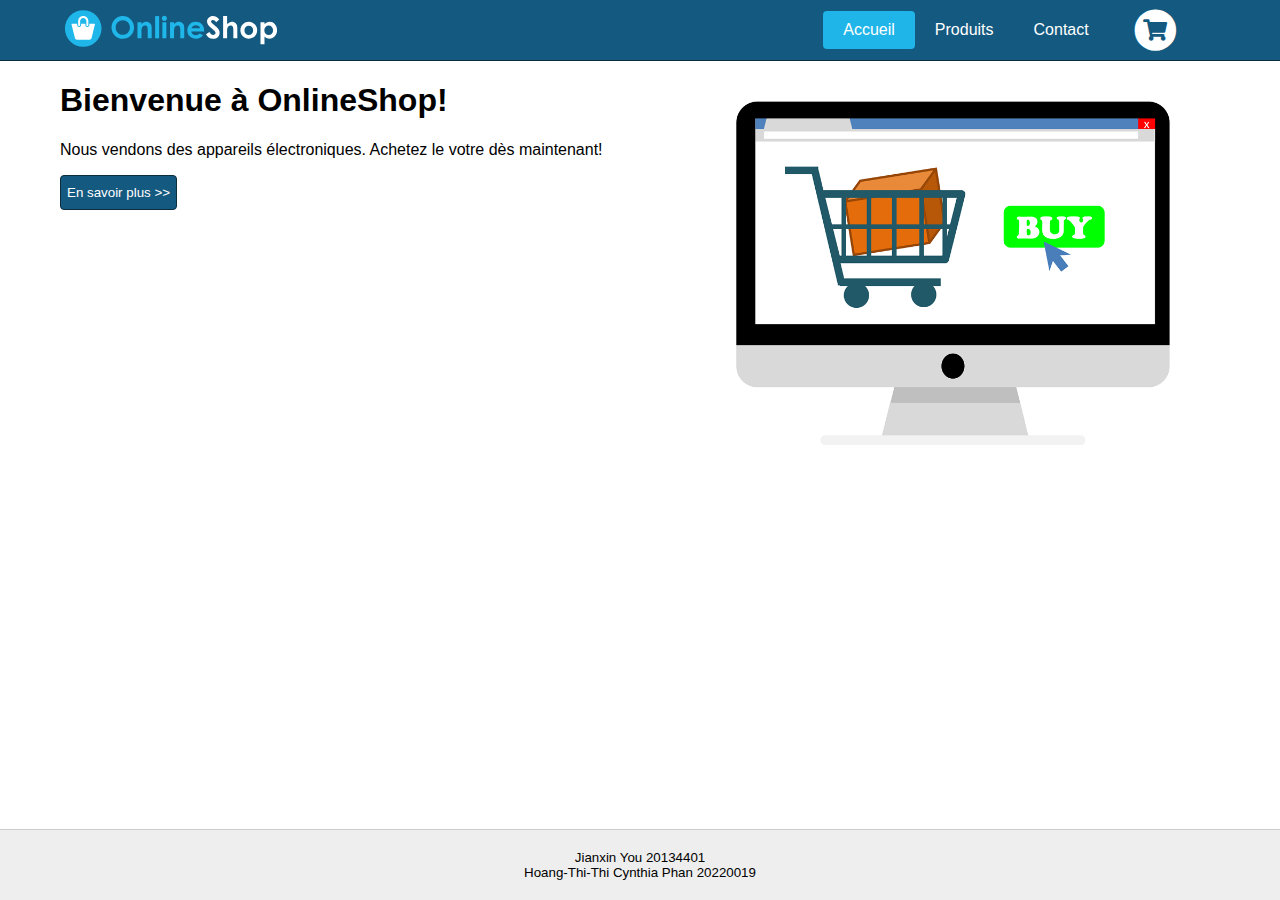
<file: index.html>
<!-- Jianxin You 20134401
Hoang-Thi-Thi Cynthia Phan 20220019 -->

<!DOCTYPE html>

<html lang="fr">

<head>
  <meta charset="UTF-8">
  <title>OnlineShop - Accueil</title>
  <link rel="stylesheet" href="./style.css">
  <link rel="stylesheet" type="text/css" href="https://use.fontawesome.com/releases/v5.3.1/css/all.css">
  <script type="text/javascript" src="./scripts/jquery-3.2.1.min.js"></script>
</head>

<body>
  <header>
    <section class="header--content">
      <a href="./index.html">
        <img class="logo" src="./imgs/logo.svg" alt="Logo du site web">
      </a> 
  
      <nav>
        <a class="active" href="./index.html">Accueil</a>
        <a href="./products.html">Produits</a>
        <a href="./contact.html">Contact</a>
        <a class="shopping-cart" href="./shopping-cart.html" title="Panier">
          <!-- The shopping cart icon and count will appear here. -->
        </a>
      </nav>
    </section>
  </header>
  
  <main class="home">
    <section class="home--content">
      <div>
        <h1>Bienvenue à OnlineShop!</h1>
        <p>Nous vendons des appareils électroniques. Achetez le votre dès maintenant!</p>
        <a href="./products.html">
          <button class="btn">En savoir plus >></button>
        </a>
      </div>
      <img src="./imgs/home.png" alt="Illustration d'un écran d'ordinateur">
    </section>
  </main> 

  <footer>
    <small>Jianxin You 20134401</small>
    <small>Hoang-Thi-Thi Cynthia Phan 20220019</small>
  </footer>
  
  <script type="text/javascript" src="./scripts/header.js"></script>
</body>

</html>
</file>
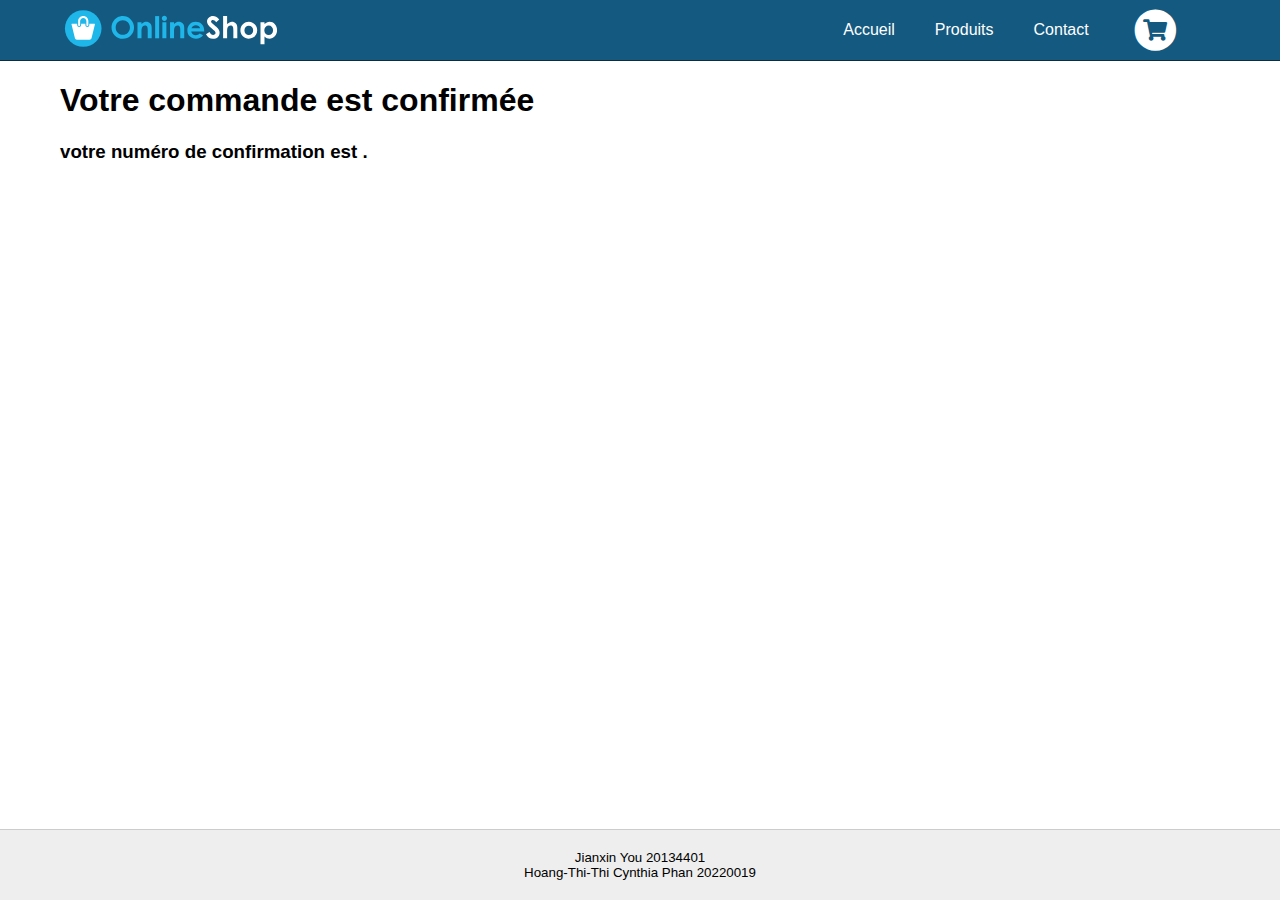
<file: confirmation.html>
<!-- Jianxin You 20134401
Hoang-Thi-Thi Cynthia Phan 20220019 -->

<!DOCTYPE html>

<html lang="fr">

<head>
  <meta charset="UTF-8">
  <title>OnlineShop - Confirmation</title>
  <link rel="stylesheet" href="style.css">
  <link rel="stylesheet" type="text/css" href="https://use.fontawesome.com/releases/v5.3.1/css/all.css">
  <script type="text/javascript" src="./scripts/jquery-3.2.1.min.js"></script>

</head>

<body>
  <header>
    <section class="header--content">
      <a href="./index.html">
        <img class="logo" src="./imgs/logo.svg" alt="Logo du site web">
      </a> 
  
      <nav>
        <a href="./index.html">Accueil</a>
        <a href="./products.html">Produits</a>
        <a href="./contact.html">Contact</a>
        <a class="shopping-cart" href="./shopping-cart.html" title="Panier">
          <!-- The shopping cart icon and count will appear here. -->
        </a>
      </nav>
    </section>
  </header>

  <main>
    <section>
      
      <h1> Votre commande est confirmée <span id="nameSpan"></span></h1>
      <h3>votre numéro de confirmation est <span id="idSpan"></span>.</h3>
    </section>
    <script type="text/javascript" src="./scripts/confirmation.js"></script>
  </main>

  <footer>
    <small>Jianxin You 20134401</small>
    <small>Hoang-Thi-Thi Cynthia Phan 20220019</small>
  </footer>
  
  <script type="text/javascript" src="./scripts/header.js"></script>
</body>

</html>
</file>
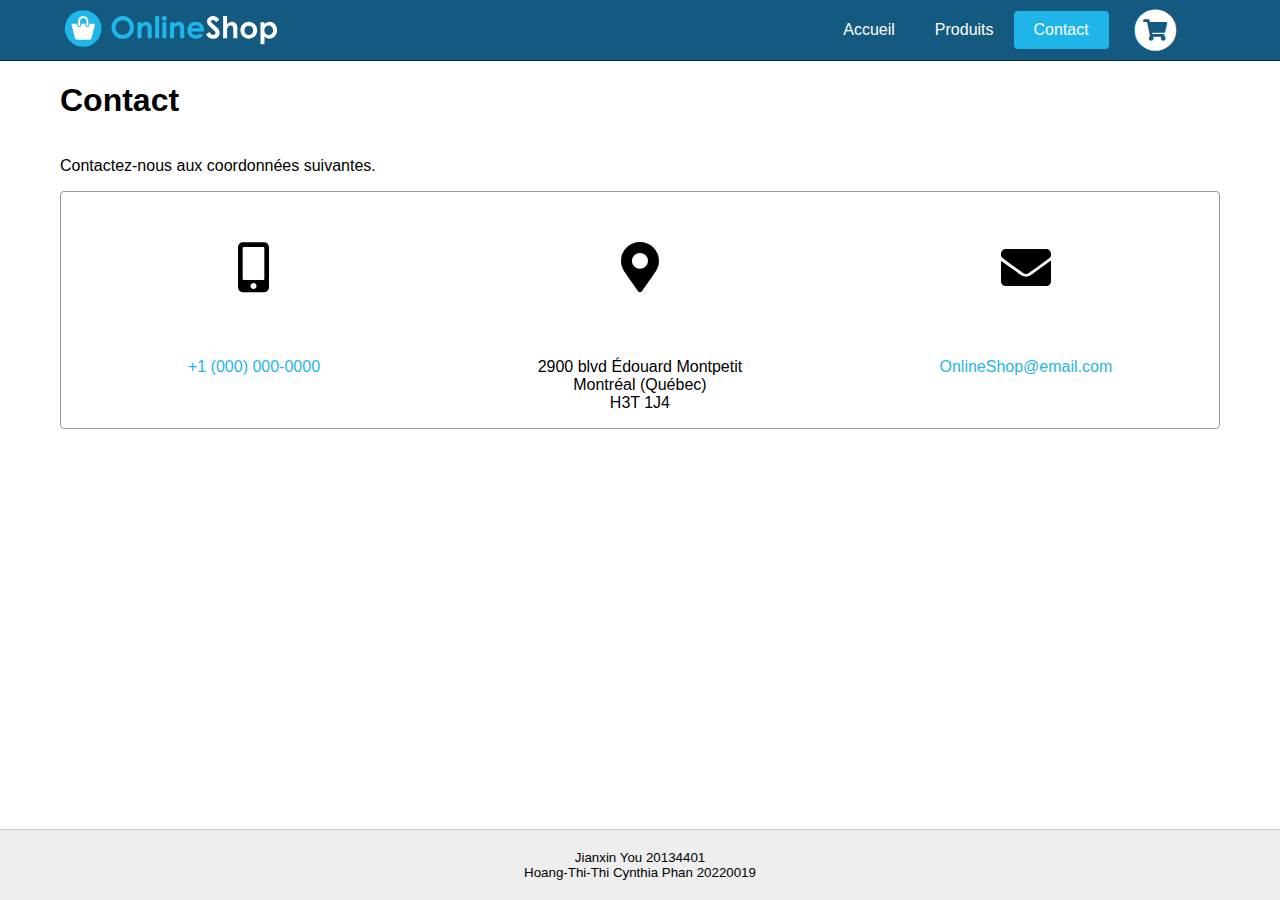
<file: contact.html>
<!-- Jianxin You 20134401
Hoang-Thi-Thi Cynthia Phan 20220019 -->

<!DOCTYPE html>

<html lang="fr">

<head>
  <meta charset="UTF-8">
  <title>OnlineShop - Contact</title>
  <link rel="stylesheet" href="./style.css">
  <link rel="stylesheet" type="text/css" href="https://use.fontawesome.com/releases/v5.3.1/css/all.css">
  <script type="text/javascript" src="./scripts/jquery-3.2.1.min.js"></script>
</head>

<body>
  <header>
    <section class="header--content">
      <a href="./index.html">
        <img class="logo" src="./imgs/logo.svg" alt="Logo du site web">
      </a> 
  
      <nav>
        <a href="./index.html">Accueil</a>
        <a href="./products.html">Produits</a>
        <a class="active" href="./contact.html">Contact</a>
        <a class="shopping-cart" href="./shopping-cart.html" title="Panier">
          <!-- The shopping cart icon and count will appear here. -->
        </a>
      </nav>
    </section>
  </header>

  <main class="contact">
    <article class="contact--article">
      <h1>Contact</h1>
      <p>Contactez-nous aux coordonnées suivantes.</p>

      <div class="contact--content">
        <div class="contact--column">
          <p class="fa fa-mobile-alt"></p>
          <p><a class="links" href="+1 (000) 000-0000">+1 (000) 000-0000</a></p>
        </div>

        <div class="contact--column">
          <p class="fa fa-map-marker-alt"></p>
          <p>
            2900 blvd Édouard Montpetit<br>
            Montréal (Québec)<br>
            H3T 1J4
          </p>
        </div>

        <div class="contact--column">
          <p class="fa fa-envelope"></p>
          <p><a class="links" href="mailto:OnlineShop@email.com">OnlineShop@email.com</a></p>
        </div>
      </div>
    </article>
  </main>

  <footer>
    <small>Jianxin You 20134401</small>
    <small>Hoang-Thi-Thi Cynthia Phan 20220019</small>
  </footer>
  
  <script type="text/javascript" src="./scripts/header.js"></script>
</body>

</html>
</file>
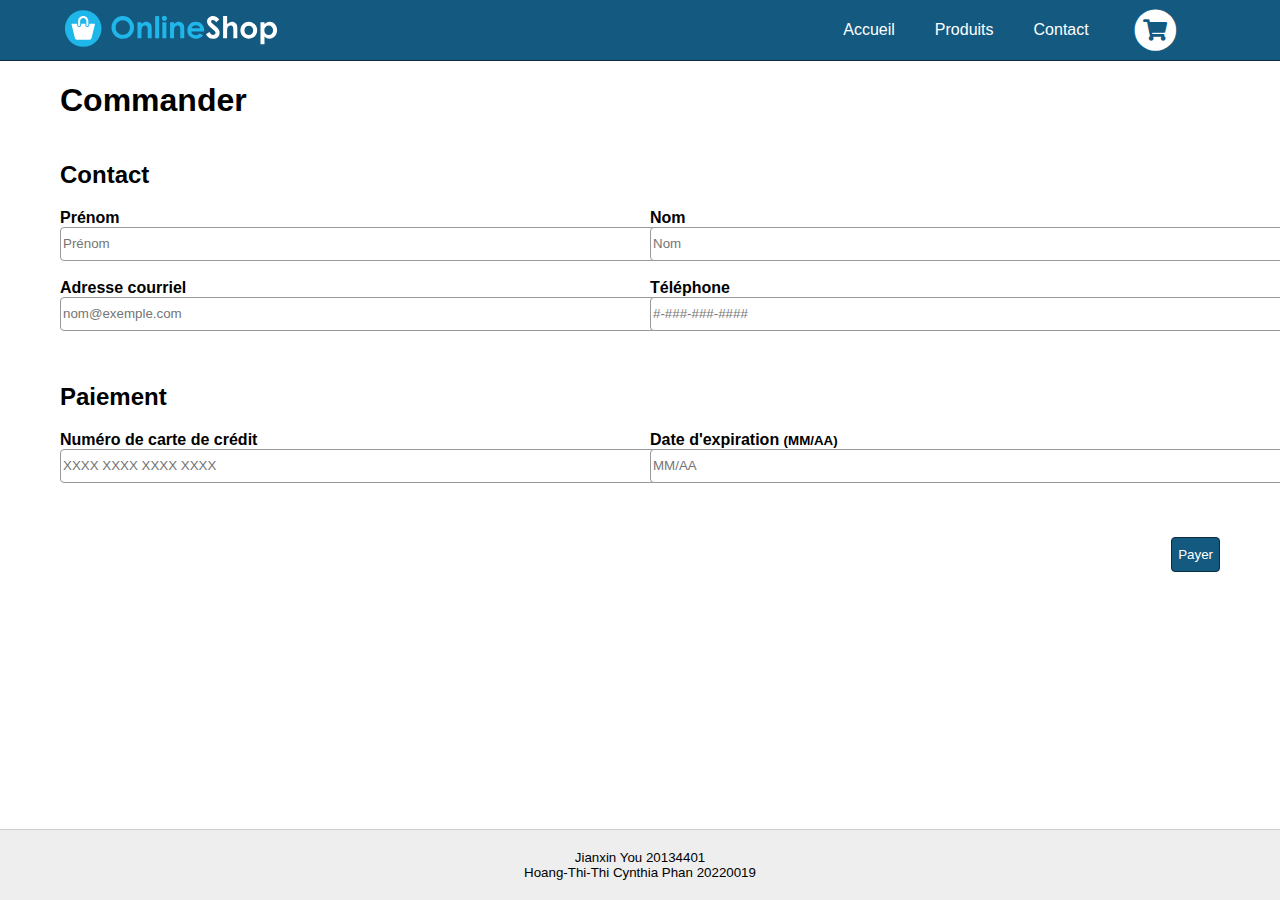
<file: order.html>
<!-- Jianxin You 20134401
Hoang-Thi-Thi Cynthia Phan 20220019 -->

<!DOCTYPE html>

<html lang="fr">

<head>
  <meta charset="UTF-8">
  <title>OnlineShop - Commande</title>
  <link rel="stylesheet" href="./style.css">
  <link rel="stylesheet" type="text/css" href="https://use.fontawesome.com/releases/v5.3.1/css/all.css">
  <script type="text/javascript" src="./scripts/jquery-3.2.1.min.js"></script>
  <script type="text/javascript" src="./scripts/jquery.validate.min.js"></script>
  <script type="text/javascript" src="./scripts/additional-methods.min.js"></script>
  <script type="text/javascript" src="./scripts/messages_fr.js"></script>
  <style>
    .error {
      color: red;
      font-size: 12px;
    }
  </style>
</head>

<body>
  <header>
    <section class="header--content">
      <a href="./index.html">
        <img class="logo" src="./imgs/logo.svg" alt="Logo du site web">
      </a> 
  
      <nav>
        <a href="./index.html">Accueil</a>
        <a href="./products.html">Produits</a>
        <a href="./contact.html">Contact</a>
        <a class="shopping-cart" href="./shopping-cart.html" title="Panier">
          <!-- The shopping cart icon and count will appear here. -->
        </a>
      </nav>
    </section>
  </header>

  <main class="order">
    <h1>Commander</h1>

    <form action="confirmation.html" id = "order-form">
      <section class="order--contact">
        <h2>Contact</h2>
  
        <div class="order--content">
          <div class="column order--column">
            <label for="first-name"><strong>Prénom</strong></label><br>
            <input class="form-control" id="first-name" name="firstName" minlenght='2' type="text" size="83" placeholder="Prénom" required><br><br>
            <input type="hidden" name="formData" value='{"name": ""}'>
            <script>
              // Update the value of the hidden field when the form is submitted
              const form = document.querySelector('form');
              form.addEventListener('submit', function(event) {
                event.preventDefault();
                const name = document.querySelector('input[name="firstName"]').value;
                localStorage.setItem('name', JSON.stringify({ name }));
        
              });
            </script>
            <div class="error"></div>

            <label for="email"><strong>Adresse courriel</strong></label><br>
            <input class="form-control" id="email" name="email" type="email" size="83" placeholder="nom@exemple.com" required><br><br>
            
            
            <div class="error"><br></div>
          </div>
    
          <div class="column">
            <label for="last-name"><strong>Nom</strong></label><br>
            <input class="form-control" id="last-name" name="lastName" type="text" size="85" placeholder="Nom" required><br><br>
            <span class="error"></span>

            <label for="phone"><strong>Téléphone</strong></label><br>
            <input class="form-control" id="phone" name="phone" type="tel" size="85" maxlength="16" placeholder="#-###-###-####" required>
            <br>
            <span class="error"></span>
          </div>

          
        </div>
      </section>
    
      <section class="order--payment">
        <h2>Paiement</h2>
          
        <div class="order--content">
          <div class="column order--column">
            <label for="credit-card"><strong>Numéro de carte de crédit</strong></label><br>
            <input class="form-control" id="credit-card" name="creditCard" type="text" size="83" maxlength="19" placeholder="XXXX XXXX XXXX XXXX" required><br><br>
            <br>
            <span class="error"></span>
          </div>
    
          <div class="column">
            <label for="credit-card-expiry"><strong>Date d'expiration <small>(MM/AA)</small></strong></label><br>
            <input class="form-control" id="credit-card-expiry" name="creditCardExpiry" type="text" placeholder="MM/AA" size="85" required><br><br><br>
            <br>
            <span class="error"></span>
          </div>
        </div>
      </section>
      <div class="order--pay">
        <input class="btn" type="submit" value="Payer"/>
      </div>
    </form>
  </main>

  <footer>
    <small>Jianxin You 20134401</small>
    <small>Hoang-Thi-Thi Cynthia Phan 20220019</small>
  </footer>
  
  <script type="text/javascript" src="./scripts/header.js"></script>
  <script type="text/javascript" src="./scripts/form-handler.js"></script>
</body>

</html>
</file>
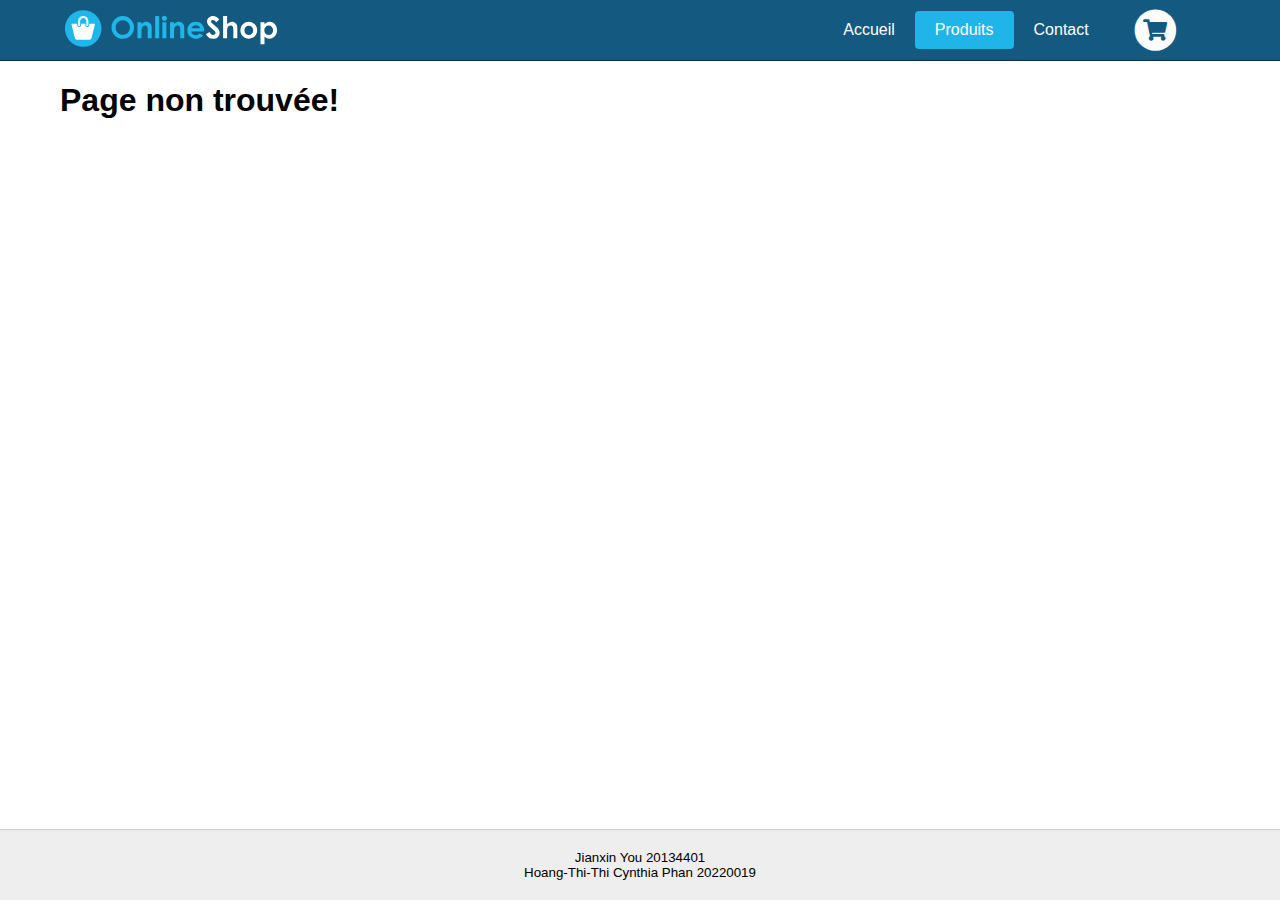
<file: product.html>
<!-- Jianxin You 20134401
Hoang-Thi-Thi Cynthia Phan 20220019 -->

<!DOCTYPE html>

<html lang="fr">

<head>
  <meta charset="UTF-8">
  <title>OnlineShop - Produits</title>
  <link rel="stylesheet" href="./style.css">
  <link rel="stylesheet" type="text/css" href="https://use.fontawesome.com/releases/v5.3.1/css/all.css">
  <script type="text/javascript" src="./scripts/jquery-3.2.1.min.js"></script>
</head>

<body>
  <header>
    <section class="header--content">
      <a href="./index.html">
        <img class="logo" src="./imgs/logo.svg" alt="Logo du site web">
      </a> 
  
      <nav>
        <a href="./index.html">Accueil</a>
        <a class="active" href="./products.html">Produits</a>
        <a href="./contact.html">Contact</a>
        <a class="shopping-cart" href="./shopping-cart.html" title="Panier">
          <!-- The shopping cart icon and count will appear here. -->
        </a>
      </nav>
    </section>
  </header>

  <main class="product">
    <!-- The title "Page non trouvée!" will appear here. -->
    <h1 id="product-name">
      <!-- The product name will appear here. -->
    </h1>

    <div class="product--content">
      <div class="column">
        <!-- The image source will be added to the img tag. -->
        <img id="product-image">
      </div>

      <div class="column">
        <h3>Description</h3>
        <p id="product-desc">
          <!-- The product description will be added here. -->
        </p>
    
        <h3>Caractéristiques</h3>
        <ul id="product-features">
          <!-- The list of the product's features will appear here. -->
        </ul>

        <div class="product--form">
          <p id="product-price">
            <!-- The product price will appear here. -->
          </p>
          <form id="add-to-cart-form">
            <label for="product-quantity">Quantité:</label>
            <input id="product-quantity" class="form-control" type="number" name="quantity" min="1" value="1">
            <input id="add-product" class="btn" type="submit" value="Ajouter"></input>
          </form>
        </div>
      </div>
    </div>

    <dialog id="dialog">
      <p>Le produit a été ajouté au panier.</p>
    </dialog>
  </main>
  
  <footer>
    <small>Jianxin You 20134401</small>
    <small>Hoang-Thi-Thi Cynthia Phan 20220019</small>
  </footer>
  
  <script type="text/javascript" src="./scripts/header.js"></script>
  <script type="text/javascript" src="./scripts/product.js"></script>
</body>

</html>
</file>
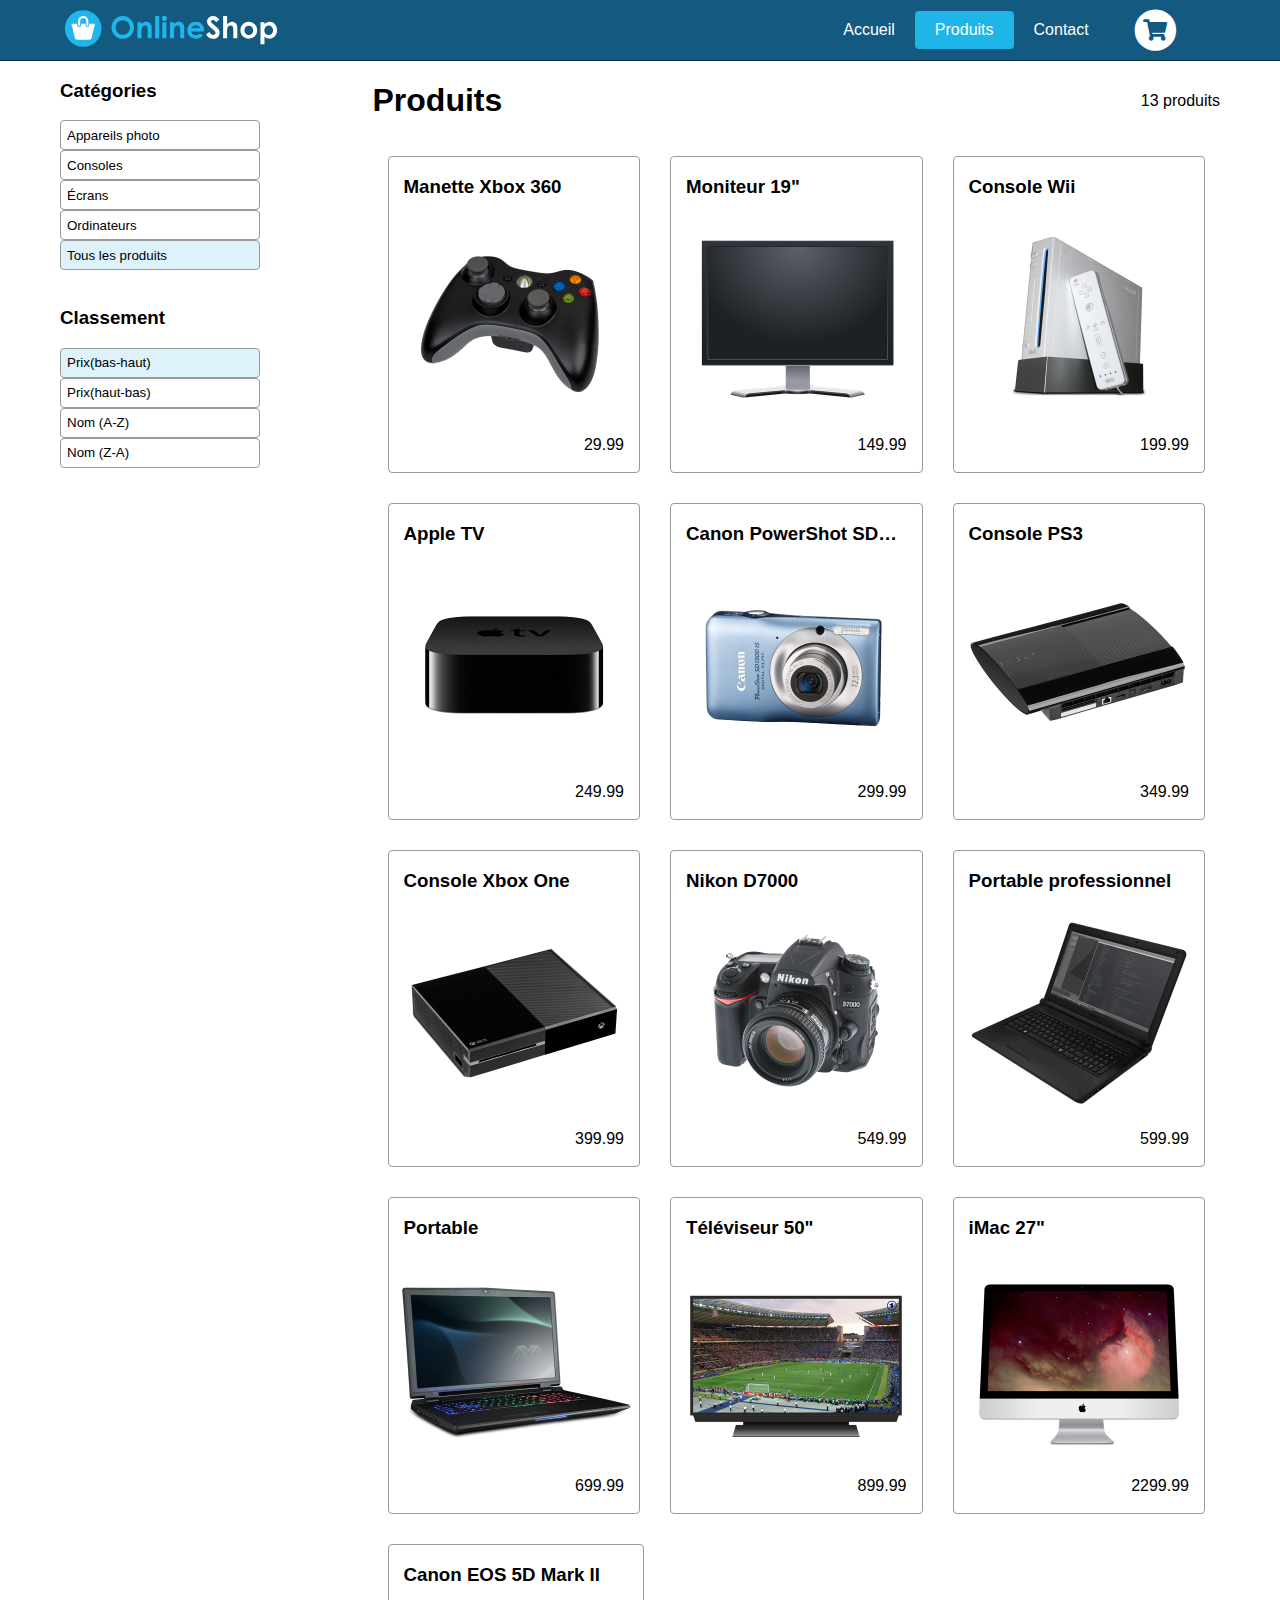
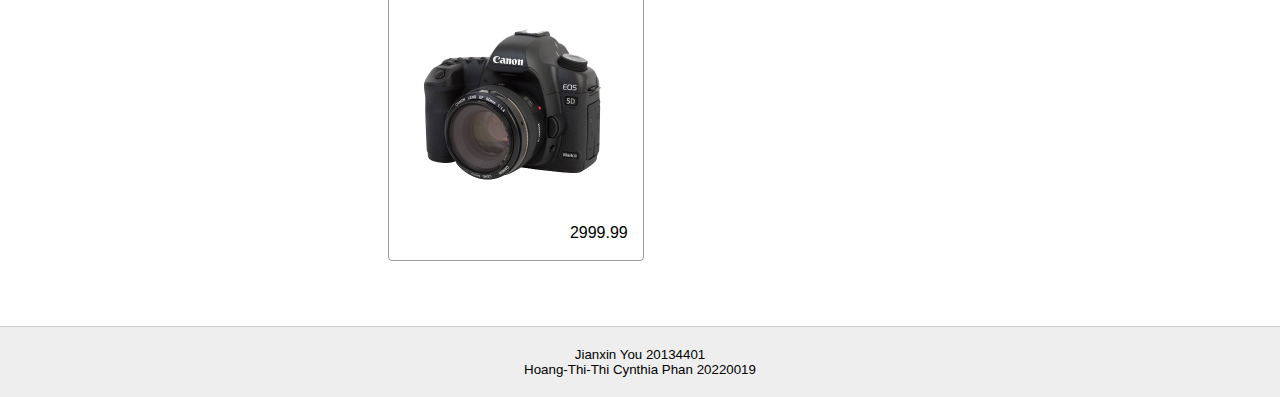
<file: products.html>
<!-- Jianxin You 20134401
Hoang-Thi-Thi Cynthia Phan 20220019 -->

<!DOCTYPE html>

<html lang="fr">

<head>
  <meta charset="UTF-8">
  <title>OnlineShop - Produit</title>
  <link rel="stylesheet" href="./style.css">
  <link rel="stylesheet" type="text/css" href="https://use.fontawesome.com/releases/v5.3.1/css/all.css">
  <script type="text/javascript" src="./scripts/jquery-3.2.1.min.js"></script>
  
</head>

<body>
  <header>
    <section class="header--content">
      <a href="./index.html">
        <img class="logo" src="./imgs/logo.svg" alt="Logo du site web">
      </a> 
  
      <nav>
        <a href="./index.html">Accueil</a>
        <a class="active" href="./products.html">Produits</a>
        <a href="./contact.html">Contact</a>
        <a class="shopping-cart" href="./shopping-cart.html" title="Panier">
          <!-- The shopping cart icon and count will appear here. -->
        </a>
      </nav>
    </section>
  </header>

  <main class="products">
    <aside>
      <section id="product-categories">
        <h3>Catégories</h3>
        <button id="cameras" class="products--btn">Appareils photo</button><br>
        <button id="consoles" class="products--btn">Consoles</button><br>
        <button id="screens" class="products--btn">Écrans</button><br>
        <button id="computers" class="products--btn">Ordinateurs</button><br>
        <button id="all-products" class="products--btn default">Tous les produits</button>
      </section>
      
      <br>
      
      <section id="product-criteria">
        <h3>Classement</h3>
        <button id="price-low2high" class="products--btn default">Prix(bas-haut)</button><br>
        <button id="price-high2low" class="products--btn">Prix(haut-bas)</button><br>
        <button id="name-A2Z" class="products--btn">Nom (A-Z)</button><br>
        <button id="name-Z2A" class="products--btn">Nom (Z-A)</button><br>
      </section>
    </aside>
    
    <section id="product-list">
      <div class="products--title">
        <h1>Produits</h1>
        <p id="product-count">
          <!-- The number of products will appear here. -->
        </p>
      </div>

      <div class="products--items">
        <!-- All products listed in products.json will appear here. -->
      </div>

    </section>
  </main>
  
  <footer>
    <small>Jianxin You 20134401</small>
    <small>Hoang-Thi-Thi Cynthia Phan 20220019</small>
  </footer>
  
  <script type="text/javascript" src="./scripts/header.js"></script>
  <script type="text/javascript" src="./scripts/products.js"></script>
</body>

</html>
</file>
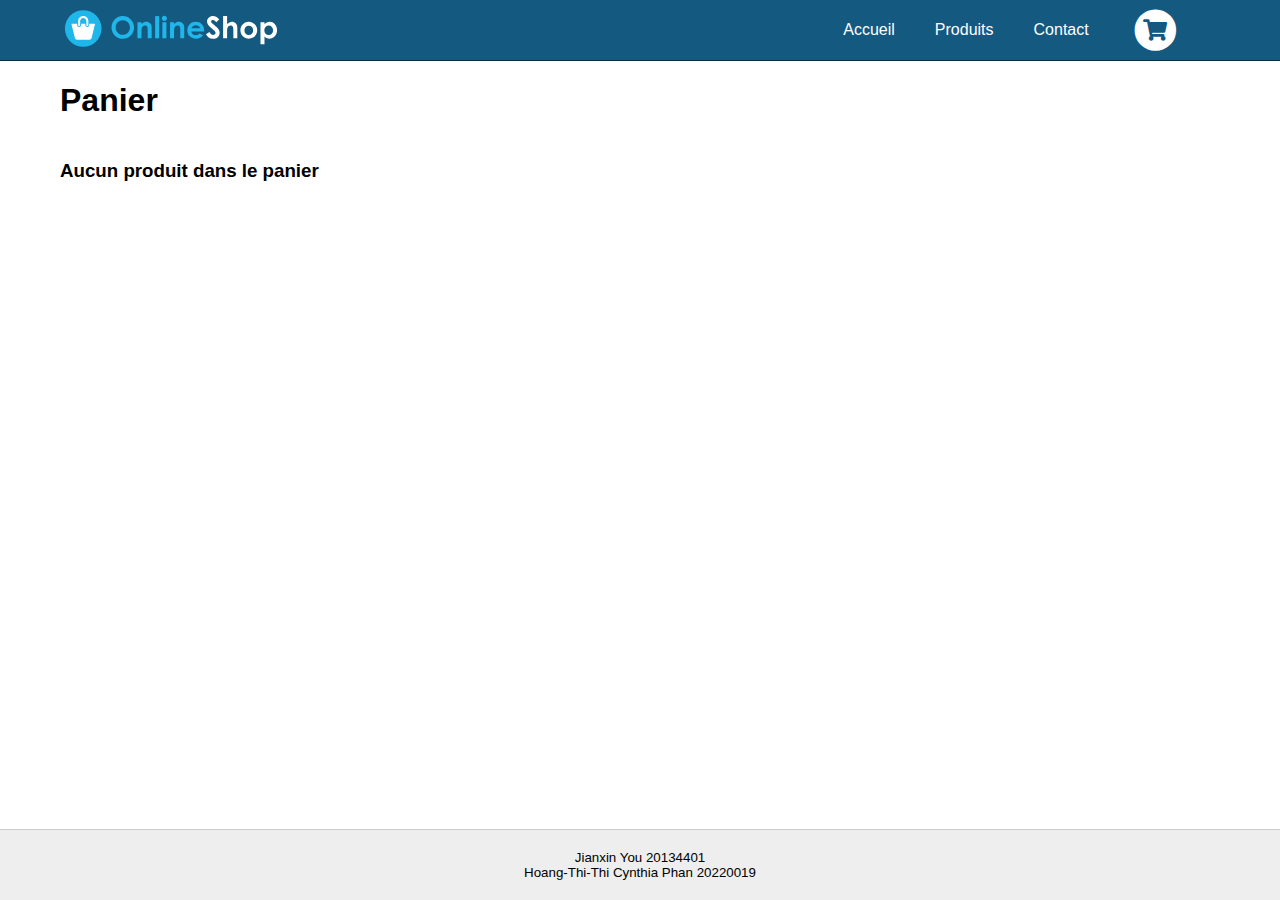
<file: shopping-cart.html>
<!-- Jianxin You 20134401
Hoang-Thi-Thi Cynthia Phan 20220019 -->

<!DOCTYPE html>

<html lang="fr">

<head>
  <meta charset="UTF-8">
  <title>OnlineShop - Panier</title>
  <link rel="stylesheet" href="./style.css">
  <link rel="stylesheet" type="text/css" href="https://use.fontawesome.com/releases/v5.3.1/css/all.css">
  <script type="text/javascript" src="./scripts/jquery-3.2.1.min.js"></script>
</head>

<body>
  <header>
    <section class="header--content">
      <a href="./index.html">
        <img class="logo" src="./imgs/logo.svg" alt="Logo du site web">
      </a> 
  
      <nav>
        <a href="./index.html">Accueil</a>
        <a href="./products.html">Produits</a>
        <a href="./contact.html">Contact</a>
        <a class="shopping-cart" href="./shopping-cart.html" title="Panier">
          <!-- The shopping cart icon and count will appear here. -->
        </a>
      </nav>
    </section>
  </header>

  <main class="shopping">
    <h1>Panier</h1>
    <h3 class="empty-cart-message" style="display: none;">Aucun produit dans le panier</h3>

    <form class="shopping--content" action="" method="get">
      <table class="shopping--border" cellpadding="5" cellspacing="0">
        <thead>
          <th class="shopping--border column-delete"></th>
          <th class="shopping--border column-product">Produit</th>
          <th class="shopping--border column-unit-price">Prix Unitaire</th>
          <th class="shopping--border column-plus-minus"></th>
          <th class="shopping--border column-quantity">Quantité</th>
          <th class="shopping--border column-plus-minus"></th>
          <th class="shopping--border column-price">Prix</th>
        </thead>

        <tbody class="shopping--body">
        </tbody>
      </table>

      <p class="shopping--total">Total: <strong>6.00$</strong></p>
      <div class="btn--reset-order">
        <input class="btn" id="reset" type="reset" value="Vider le panier">
        <a class="btn" href="./order.html">Commander >></a>
      </div>
    </form>
  </main>

  <footer>
    <small>Jianxin You 20134401</small>
    <small>Hoang-Thi-Thi Cynthia Phan 20220019</small>
  </footer>

  <script type="text/javascript" src="./scripts/header.js"></script>
  <script type="text/javascript" src="./scripts/shopping-cart.js"></script>
</body>

</html>
</file>
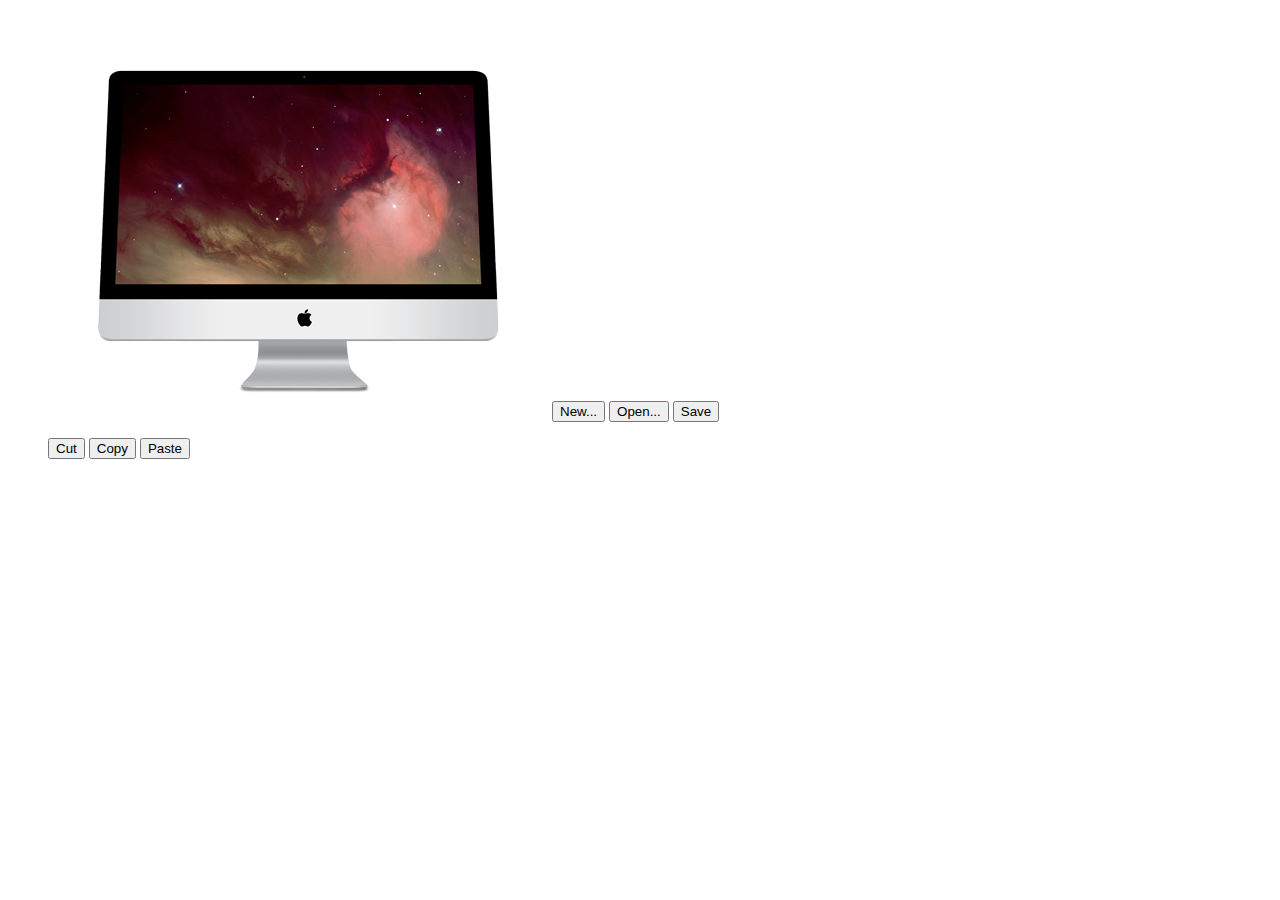
<file: imgs/haha.html>
<!DOCTYPE html>
<html>
<body>
<header>

</header>
<menu type="toolbar">
    <img src="mac.png"
    <menu label="File">
    <button type="button" onclick="file_new()">New...</button>
    <button type="button" onclick="file_open()">Open...</button>
    <button type="button" onclick="file_save()">Save</button>
    </menu>

    <li>
    <menu label="Edit">
    <button type="button" onclick="edit_cut()">Cut</button>
    <button type="button" onclick="edit_copy()">Copy</button>
    <button type="button" onclick="edit_paste()">Paste</button>
    </menu>
    </li>
</menu>

</body>
</html>
</file>
<file: style.css>
/* Jianxin You 20134401
Hoang-Thi-Thi Cynthia Phan 20220019 */

/* body styles */

html, body {
    height: 100%;
}

body {
    margin: 0%;
    
    display: flex;
    flex-direction: column;
    align-items: center;
    
    font-family: Arial, sans-serif;
    color: black;
}

header, footer {
    width: 100%;
}

/* header styles */

header {
    height: 60px;
    background-color: #14597f;

    border-bottom: 1px solid #0b2d3d;
    
    display: flex;
    justify-content: center;
}

.header--content {
    justify-content: space-between;
    align-items: center;
}

.logo {
    height: 45px;
}

nav {
    display: flex;
    align-items: center;
}

nav > a {
    padding: 10px 20px;
}

nav > a:link, nav > a:visited {
    color: white;
    text-decoration: none;
}

.active {
    background-color: #1fb5e9;
    border-radius: 4px;
}

.fa-shopping-cart {
    color: #14597f;
}

.no-count {
    padding: 5px 9px;
    border-radius: 100px;
    
    position: relative;
    left: -12pt;
    top: 10pt;
    
    font-size: 12px;
    color: transparent;
}

.count {
    background-color: #d9534f;
    padding: 5px 9px;
    border-radius: 100px;
    
    position: relative;
    left: -12pt;
    top: 10pt;
    
    font-size: 12px;
    color: white;
}

/* main styles */

main {
    margin-bottom: 50px;

    flex: 1 0 auto;
}

main, .header--content, .contact--article {
    width: 1160px;
    max-width: 1160px;
    padding-left: 20px;
    padding-right: 20px;
    
    display: flex;
}

.column {
    width: 50%;
}

/* footer styles */

footer {
    height: 70px;
    background-color: #eeeeee;

    border-top: 1px solid #cccccc;

    display: flex;
    flex-direction: column;
    justify-content: center;
    flex-shrink: 0;

    text-align: center;
}

/* buttons styles */

.btn {
    background-color: #14597f;
    border: 1px solid #0b2d3d;
    border-radius: 4px;
    height: 35px;
    transition:ease-out 0.2s;
    cursor:pointer;
    color:white;
    text-decoration: none;
    text-align:center;
}

.btn:hover {
    background-color: #1fb5e9;
}

/* links styles */

.links, .links:hover, .links:visited, .links:active {
    text-decoration: none;
    color: #1fb5e9;
}

/* form styles */

.form-control{
    border: 1px solid #999999;
    border-radius: 4px;
    width: 50px;
    height: 30px;
}

/* index.html styles */

.home--content {
    width: 100%;

    display: flex;
    justify-content: space-between;
}

.home--content > img {
    height: 400px;
}

/* products.html styles */

.products > aside {
    width: 25%;
    padding-right: 30px;
}

#product-list, .products--title, .products--items {
    display: flex;
}

#product-list {
    width: 75%;

    flex-direction: column;
}

.products--title {
    justify-content: space-between;
    align-items: center;
}

.products--items {
    flex-wrap: wrap;
}

.items {
    flex: 1 0 25%;
    max-width: 30%;
    margin: 15px;
    padding-bottom: 15px;
    height: 300px;
    border: 1px solid #999999;
    border-radius: 4px;
}

.items, .products--btn {
    border: 1px solid #999999;
    border-radius: 4px;

    transition: ease-out 0.2s;
}

.items:link, .items:visited, .items:hover, .items:active {
    color: black;
    text-decoration: none;
}

.items:hover, .products--btn:hover {
    background-color: #f3f3f3;
}

.items h3 {
    padding-left: 15px;
    width: 215px;

    overflow: hidden;
    white-space: nowrap;
    text-overflow: ellipsis;
}

.items img {
    height: 200px;
}

.items p {
    padding-right: 15px;

    text-align: right;
}

.products--btn {
    width: 200px;
    height: 30px;
    background-color: white;
    cursor: pointer;

    text-align: left;
}

.selected {
    background-color: #ddf2fb;
}

/* product.html styles */

.product, .product--content, .product--form {
    display: flex;
}

.product {
    flex-direction: column;
}

.column > p {
    text-align: justify;
}

.product--form {
    border-top: 2px dotted lightgrey;

    justify-content: space-between;
    align-items: center;
}

#dialog {
    width: fit-content;
    height: 15px;
    padding: 15px;
    border-style: none;
    background-color: black;
    box-shadow: 0px 0px 5px black;
    border-radius: 3px;

    position: absolute;
    bottom: 12%;

    text-align: center;
    color: white;
}

#dialog > p {
    margin: 0px;
}

/* contact.html styles */

.contact--content {
    border: 1px solid #999;
    border-radius: 4px;
    
    display: flex;
}

.contact--article {
    flex-direction: column;
    padding-left: 0px;
    padding-right: 0px;
}

.contact--column {
    width: 33.33%;
    text-align: center;
}

.fa-mobile-alt{
    font-size: 50px;
}

.fa-map-marker-alt{
    font-size: 50px;
}

.fa-envelope{
    font-size: 50px;
}

/* shopping-cart.html styles */

.shopping {
    flex-direction: column;
}

.shopping--border {
    border-bottom: 1px solid black;
    width: 100%;
}

.column-delete {
    width: 30px;
}

.column-product {
    width: 40%;
}

.column-unit-price {
    width: 25%;
}

.column-plus-minus {
    width: 1%;
}

.column-quantity {
    width: 5%;

    text-align: center;
}

.column-product, .column-unit-price {
    text-align: left;
}

.column-price, .shopping--total {
    text-align: right;
}

.btn--reset-order {
    display: flex;
    justify-content: space-between;
}

.btn--plus-minus {
    padding: 3px;
    width: 23px;

    border: 1px solid #bbbbbb;
    border-radius: 50%;
    background-color: #dddddd;

    font-weight: 900;
    cursor: pointer;
}

.btn--plus-minus:hover {
    background-color: #bbbbbb;
}

.btn--reset-order > .btn {
    padding-left: 3px;
    padding-right: 3px;

    display: flex;
    justify-content: center;
    align-items: center;

    font-size: small;
}

/* order.html styles */

.order {
    flex-direction: column;
}

.order--content, .order--pay {
    display: flex;
}

.order--column {
    padding-right: 10px;
}

.column > .form-control {
    width: auto;
}

.order--pay {
    justify-content: end;
}

/* confirmation.html styles */
</file>
